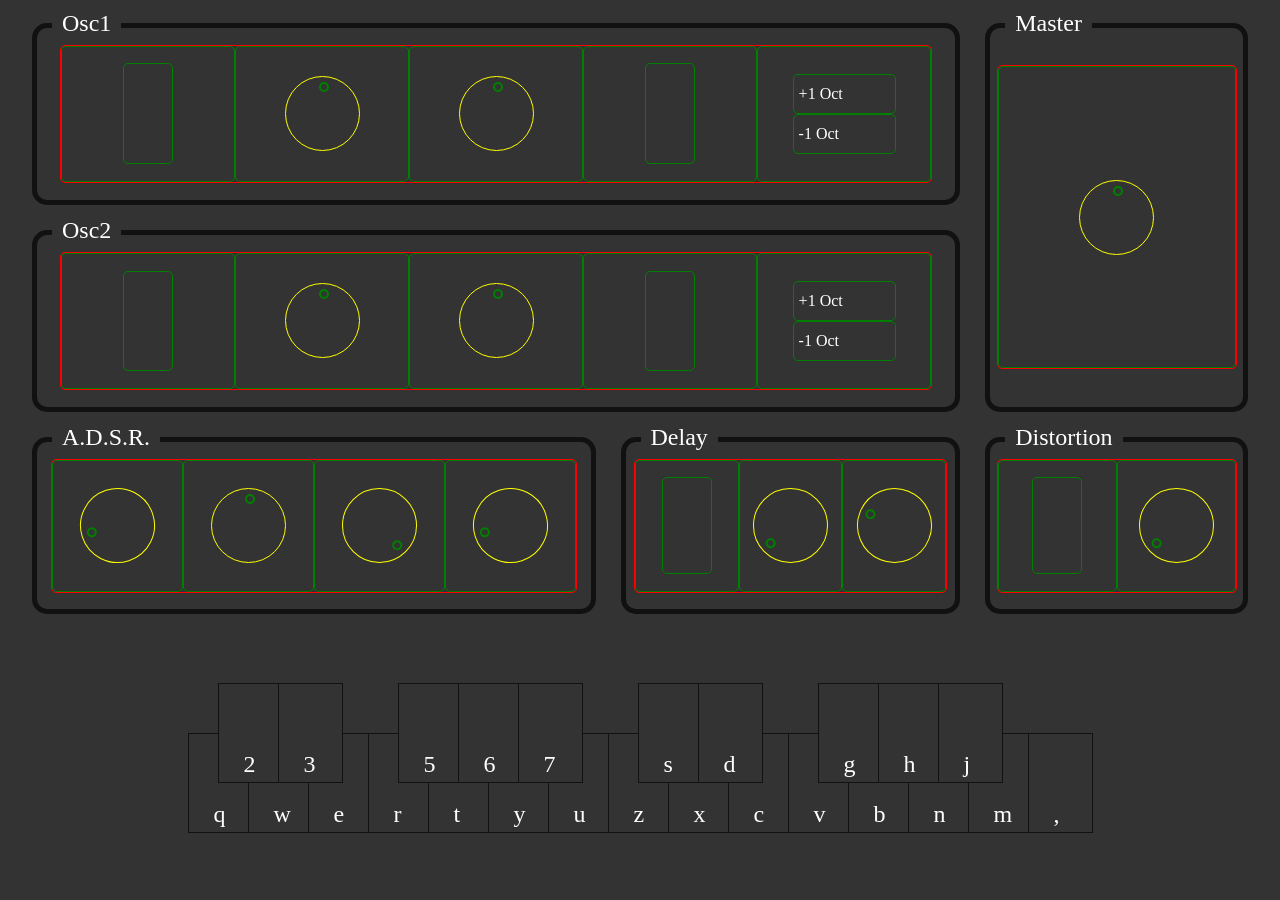
<file: index.html>
<!DOCTYPE html>
<html lang="en">
<head>
    <meta charset="UTF-8">
    <meta http-equiv="X-UA-Compatible" content="IE=edge">
    <meta name="viewport" content="width=device-width, initial-scale=1.0">
    <title>JSynth</title>
    <script type="module" defer src="index.js"></script>
    <link rel="stylesheet" href="styles.css">
</head>
<body>
    <div id="mainLayout">
        <div class="moduleSlot" id="osc1Slot" style="grid-area: osc1;"></div>
        <div class="moduleSlot" id="osc2Slot" style="grid-area: osc2;"></div>
        <div class="moduleSlot" id="masterSlot" style="grid-area: master;"></div>
        <div class="moduleSlot" id="adsrSlot" style="grid-area: adsr;"></div>
        <div class="moduleSlot" id="delaySlot" style="grid-area: delay;"></div>
        <div class="moduleSlot" id="distSlot" style="grid-area: dist;"></div>
        <div class="moduleSlot" id="keyboard-container" style="grid-area: keyboard;"></div>
    </div>
</body>
</html>
</file>
<file: styles.css>
*{
    margin: 0;
    padding: 0;
    box-sizing: border-box;
    outline: none;
    background-color: #333;
    user-select: none;
}

input{
    opacity: 0;
    position: absolute;
    top: 0;
    left: 0;
}

body{
    display: grid;
    justify-items: center;
    align-items: center;
    width: 100vw;
    height: 100vh;
    overflow: hidden;
}

.knob-container{
    position: relative;
    width: 95%;
    height: 80%;
    border: 1px solid red;
    display: flex;
    border-radius: 5px;
}

.knob-spot{
    height: 100%;
    width: 100%;
    border: 1px solid green;
    display: grid;
    align-items: center;
    justify-items: center;
    border-radius: 5px;
}

.knob{
    border: 1px solid yellow;
    border-radius: 50%;
    width: 75px;
    height: 75px;
    cursor: pointer;
}

.knob:hover{
    background-color: #444;
}

.knobDot{
    position: absolute;
    width: 10px;
    height: 10px;
    top: 30px;
    left: 5px;
    border-radius: 50%;
    border: 2px solid green;
}

.switch{
    width: 50px;
    height: 75%;
    border: 1px solid green;
    border-radius: 5px;
    cursor: pointer;
}

.switch:hover{
    background-color: #444;
}

.twoButtons-container{
    display: flex;
    flex-direction: column;
    width: 60%;
    height: 90%;
    justify-content: center;
}

.twoButtons-container div{
   border: 1px solid green;
   color: white;
   padding: 5px;
   border-radius: 5px;
   cursor: pointer;
   padding: 10px 5px;
}

.twoButtons-container div:hover{
    background-color: #444;
}

.selector{
    width: 50px;
    height: 75%;
    border: 1px solid green;
    border-radius: 5px;
    cursor: pointer;
}

.selector:hover{
    background-color: #444;
}

.control-container{
    position: relative;
    background-color: #333;
    border: 5px #111;
    border-style: solid;
    border-radius: 15px;
    display: grid;
    align-items: center;
    justify-items: center;
    height: 100%;
}

.container-label{
    position: absolute;
    left: 15px;
    top: -28px;
    color: white;
    font-size: 1.5rem;
    padding: 10px;
    background-color: #333;
    width: fit-content;
}

.osc-group{
    display: flex;
    flex-direction: column;
    height: 100%;
}

div[id="key-C4"]{
    left: 0;
    bottom: 0;
}
div[id="key-C#4"]{
    left: 30px;
    bottom: 50px;
}
div[id="key-D4"]{
    left: 60px;
    bottom: 0;
}
div[id="key-D#4"]{
    left: 90px;
    bottom: 50px;
}
div[id="key-E4"]{
    left: 120px;
    bottom: 0;
}
div[id="key-F4"]{
    left: 180px;
    bottom: 0;
}
div[id="key-F#4"]{
    left: 210px;
    bottom: 50px;
}
div[id="key-G4"]{
    left: 240px;
    bottom: 0;
}
div[id="key-G#4"]{
    left: 270px;
    bottom: 50px;
}
div[id="key-A4"]{
    left: 300px;
    bottom: 0;
}
div[id="key-A#4"]{
    left: 330px;
    bottom: 50px;
}
div[id="key-B4"]{
    left: 360px;
    bottom: 0;
}
div[id="key-C5"]{
    left: 420px;
    bottom: 0;
}
div[id="key-C#5"]{
    left: 450px;
    bottom: 50px;
}
div[id="key-D5"]{
    left: 480px;
    bottom: 0;
}
div[id="key-D#5"]{
    left: 510px;
    bottom: 50px;
}
div[id="key-E5"]{
    left: 540px;
    bottom: 0;
}
div[id="key-F5"]{
    left: 600px;
    bottom: 0;
}
div[id="key-F#5"]{
    left: 630px;
    bottom: 50px;
}
div[id="key-G5"]{
    left: 660px;
    bottom: 0;
}
div[id="key-G#5"]{
    left: 690px;
    bottom: 50px;
}
div[id="key-A5"]{
    left: 720px;
    bottom: 0;
}
div[id="key-A#5"]{
    left: 750px;
    bottom: 50px;
}
div[id="key-B5"]{
    left: 780px;
    bottom: 0;
}
div[id="key-C6"]{
    left: 840px;
    bottom: 0;
}
.key{
    position: absolute;
    background-color: #333;
    border: 1px solid #111;
    width: 65px;
    height: 100px;
    padding: 25px;
    font-size: 1.5rem;
    transition: 200ms;
    line-height: 110px;
    color: white;
}
.sharp{
    z-index: 9999;
}
.pressed{
    background-color: chartreuse;
    color: black;
}

#keyboard{
    position: relative;
    width: 905px;
    height: 150px;
}

#keyboard-container{
    display: grid;
    align-content: center;
    justify-content: center;
}

.moduleSlot{
    width: 100%;
    height: 100%;
    padding: 0;
    margin: 0;
}

#mainLayout{
    width: 95vw;
    height: 95vh;
    border-radius: 15px;
    display: grid;
    gap: 25px;
    grid-template-areas: "osc1 osc1 osc1 master"
                         "osc2 osc2 osc2 master"
                         "adsr adsr delay dist"
                         "keyboard keyboard keyboard keyboard";
}
</file>
